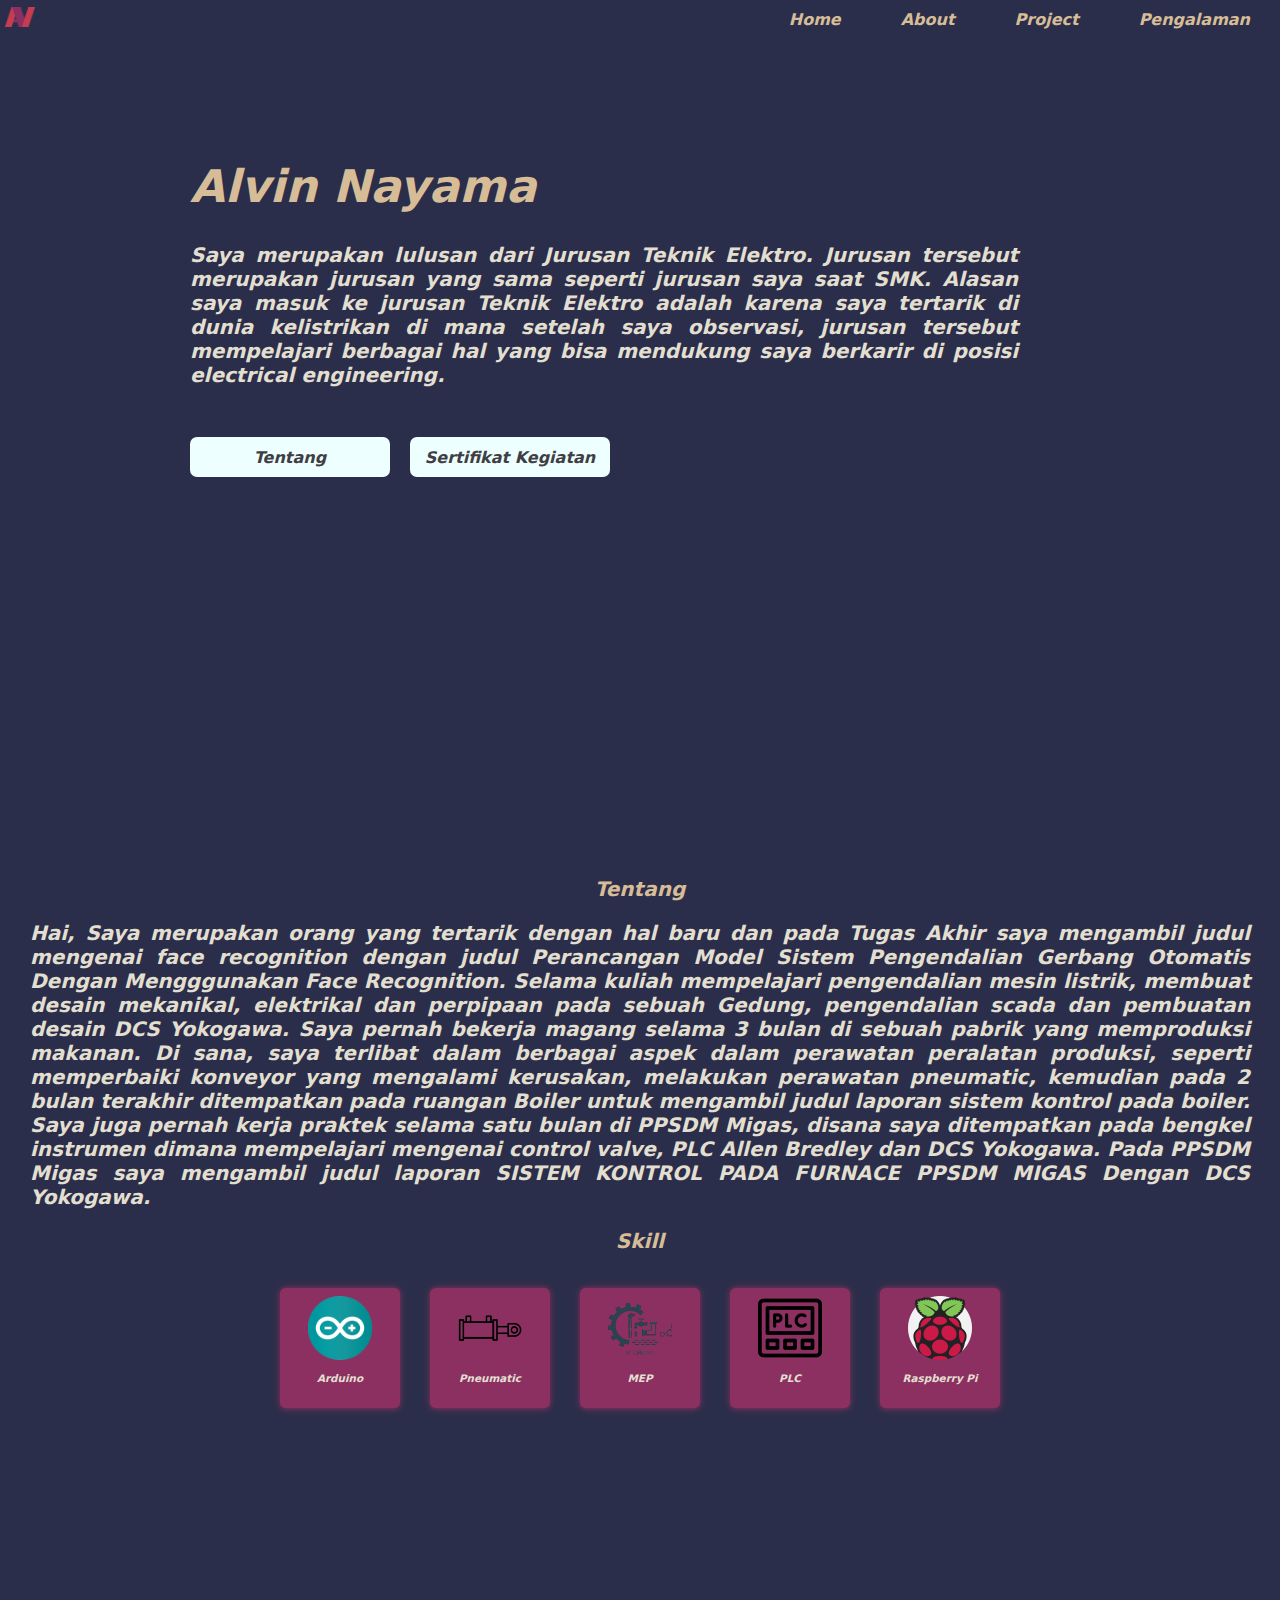
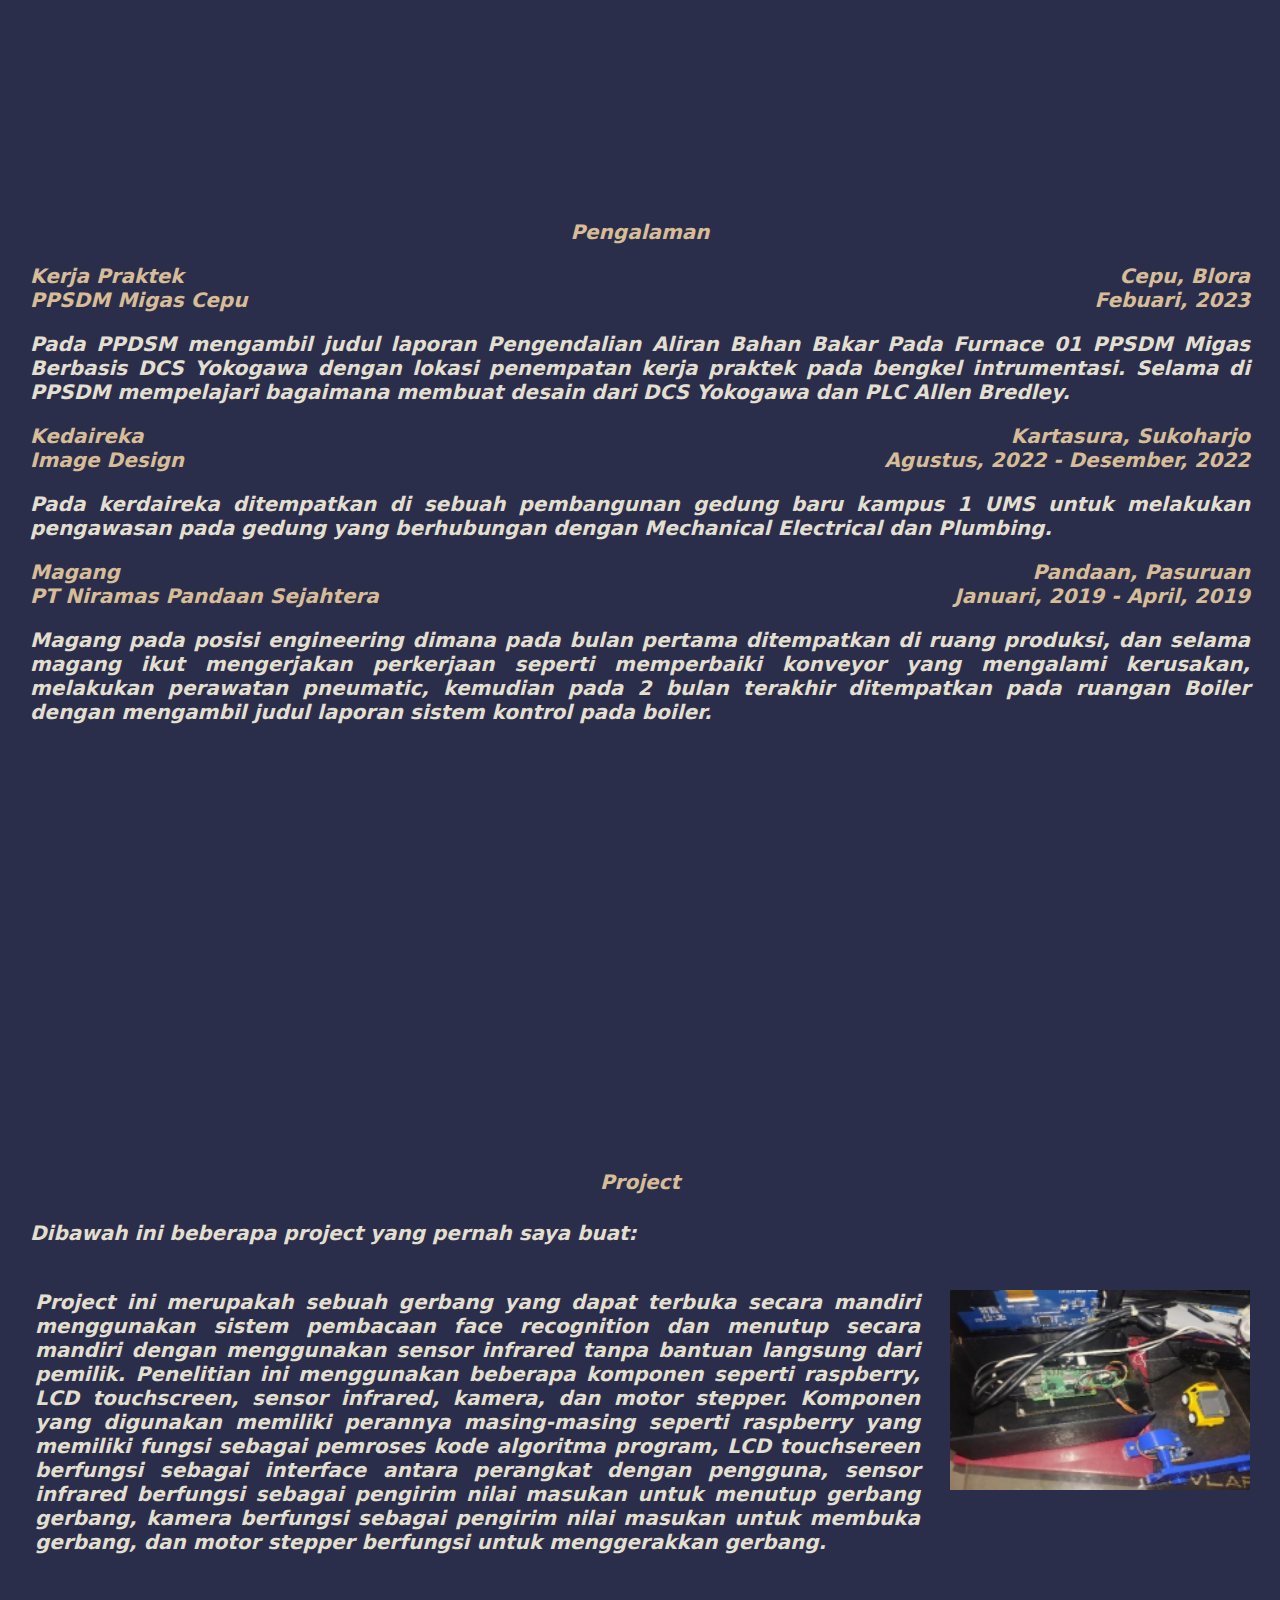
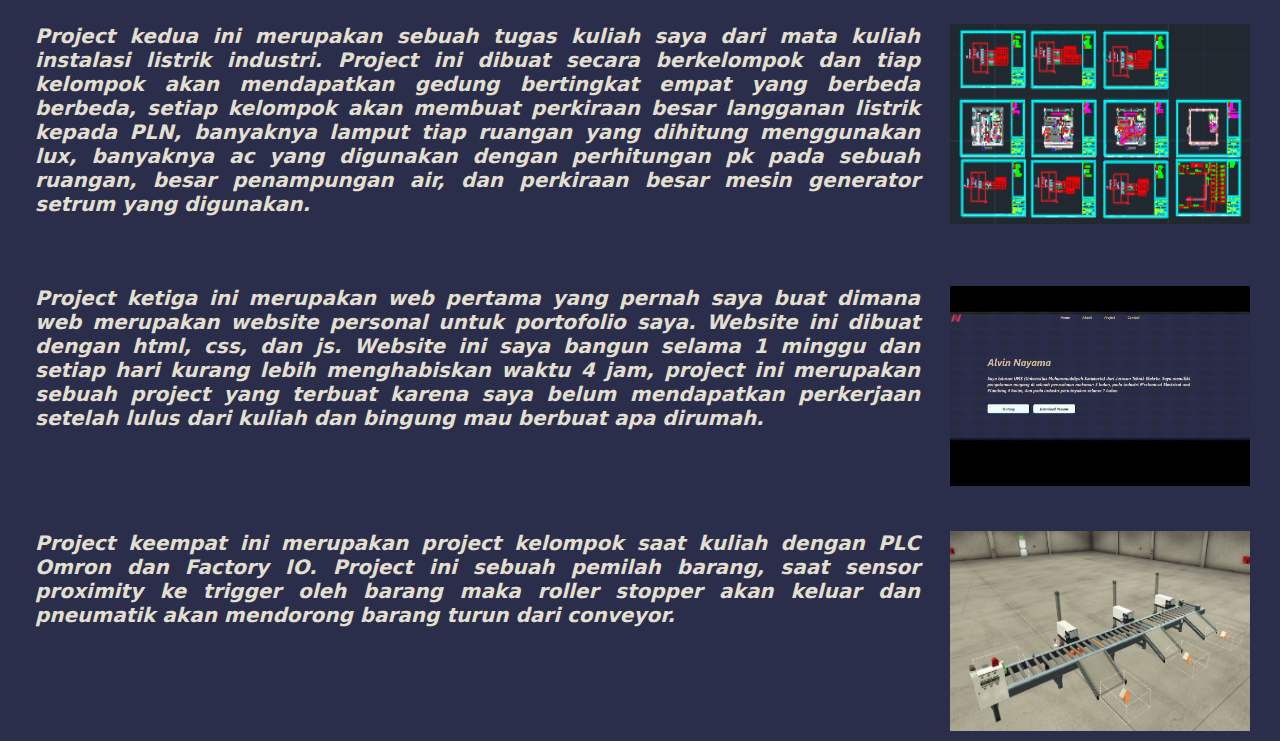
<file: index.html>
<!DOCTYPE html>
<html lang="en">
<head>
    <meta charset="UTF-8">
    <meta name="viewport" content="width=device-width, initial-scale=1.0">
    <link rel="icon" href="src/logo1.png" class="gambarlogo">
    <title>Alvin Nayama</title>
    <link rel="stylesheet" href="style.css">
</head>
<body>
    <nav class="navbar">
        <div class="container">
            <img src="src/logo1.png" alt="logo" class="gambarlogo">
            <ul class="nav-links">
                <li><a href="#home">Home</a></li>
                <li><a href="#about">About</a></li>
                <li><a href="#project">Project</a></li>
                <li><a href="#resume">Pengalaman</a></li>
            </ul>
            <div class="menu-toggle">☰</div>
        </div>
    </nav>
    <script src="scriptnav.js"></script>
    <div class="parent-container">
        <div id="home">
            <h1 class="awalan">Alvin Nayama</h1>
            <p class="deskrip">Saya merupakan lulusan dari Jurusan Teknik Elektro. Jurusan tersebut merupakan 
                jurusan yang sama seperti jurusan saya saat SMK. Alasan saya masuk ke jurusan Teknik Elektro 
                adalah karena saya tertarik di dunia kelistrikan di mana setelah saya observasi, 
                jurusan tersebut mempelajari berbagai hal yang bisa mendukung saya berkarir di posisi electrical 
                engineering.
            </p>
            <div class="button-container">
                <button class="button" onclick="location.href='#about';">Tentang</button>
                <button class="button" onclick="location.href='https://drive.google.com/drive/u/0/folders/1IouN8tKkUtdc05-qQC74VCHCn0dr87sU';">Sertifikat Kegiatan</button>
            </div>
        </div>
        <div id="about">
                    <h2 class="awalantentang">Tentang </h2>
                    <p class="deskriptentang">Hai, Saya merupakan orang yang tertarik dengan hal baru dan pada Tugas Akhir saya mengambil judul 
                        mengenai face recognition dengan judul Perancangan Model Sistem Pengendalian Gerbang Otomatis 
                        Dengan Mengggunakan Face Recognition. Selama kuliah mempelajari pengendalian mesin listrik, 
                        membuat desain mekanikal, elektrikal dan perpipaan pada sebuah Gedung, pengendalian scada dan 
                        pembuatan desain DCS Yokogawa. Saya pernah bekerja magang selama 3 bulan di sebuah pabrik yang 
                        memproduksi  makanan.  Di  sana,  saya  terlibat  dalam  berbagai  aspek  dalam  perawatan  peralatan 
                        produksi, seperti memperbaiki konveyor yang mengalami kerusakan, melakukan perawatan pneumatic, 
                        kemudian pada 2 bulan terakhir ditempatkan pada ruangan Boiler untuk mengambil judul laporan 
                        sistem kontrol pada boiler. Saya juga pernah kerja praktek selama satu bulan di PPSDM Migas, disana 
                        saya ditempatkan pada bengkel instrumen dimana mempelajari mengenai control valve, PLC Allen 
                        Bredley dan DCS Yokogawa. Pada PPSDM Migas saya mengambil judul laporan SISTEM KONTROL 
                        PADA FURNACE PPSDM MIGAS Dengan DCS Yokogawa.</p>
            <h3 class="awalantentang1">Skill</h3>
            <div class="icon-container">
                <div class="icon"><img src="src/arduino-logo-1.png"><p>Arduino</p></div>
                <div class="icon"><img src="src/pneumatik-removebg-preview.png"><p>Pneumatic</p></div>
                <div class="icon"><img src="src/plumbing-removebg-preview.png"><p>MEP</p></div>
                <div class="icon"><img src="src/plc.png"><p>PLC</p></div>
                <div class="icon"><img src="src/raspberry-pi.png"><p>Raspberry Pi</p></div>
            </div>
        </div>
        <div id="resume">
            <h6 class="awalanmagang">Pengalaman</h>
                <div class="magang-row">
                    <div class="magangtext">
                        <p class="lokasimagang">Kerja Praktek <br/> PPSDM Migas Cepu</p>
                    </div>
                    <div class="lokasimagang">
                        <p class="waktumagang">Cepu, Blora<br/>Febuari, 2023</p>
                    </div>
                </div>
                <p class="dekripmagang">Pada PPDSM mengambil judul laporan Pengendalian Aliran Bahan Bakar Pada Furnace 01 PPSDM Migas 
                    Berbasis DCS Yokogawa dengan lokasi penempatan kerja praktek pada bengkel intrumentasi. Selama di PPSDM 
                    mempelajari bagaimana membuat desain dari DCS Yokogawa dan PLC Allen Bredley.
                </p>
                <div class="magang-row">
                    <div class="magangtext">
                        <p class="lokasimagang">Kedaireka<br/>Image Design</p>
                    </div>
                    <div class="lokasimagang">
                        <p class="waktumagang">Kartasura, Sukoharjo<br/>Agustus, 2022 - Desember, 2022</p>
                    </div>
                </div>
                <p class="dekripmagang">Pada kerdaireka ditempatkan di sebuah pembangunan gedung baru kampus 1 UMS untuk melakukan pengawasan
                    pada gedung yang berhubungan dengan Mechanical Electrical dan Plumbing.
                    
                </p>
                <div class="magang-row">
                    <div class="magangtext">
                        <p class="lokasimagang">Magang<br/>PT Niramas Pandaan Sejahtera</p>
                    </div>
                    <div class="lokasimagang">
                        <p class="waktumagang">Pandaan, Pasuruan<br/>Januari, 2019 - April, 2019</p>
                    </div>
                </div>
                <p class="dekripmagang">Magang pada posisi engineering dimana pada bulan pertama ditempatkan di ruang produksi, dan selama magang 
                    ikut mengerjakan perkerjaan seperti memperbaiki konveyor yang mengalami kerusakan, melakukan perawatan 
                    pneumatic, kemudian pada 2 bulan terakhir ditempatkan pada ruangan Boiler dengan mengambil judul laporan 
                    sistem kontrol pada boiler.
                </p>
        </div>
        <div id="project">
            <h4 class="awalanproject">Project</h4>
            <p class="deskripproject">Dibawah ini beberapa project yang pernah saya buat:</p>
            <div class="project-row">
                <div class="project-text">
                    <p class="deskripproject">Project ini merupakah sebuah gerbang yang dapat terbuka secara mandiri menggunakan sistem
                        pembacaan face recognition dan menutup secara mandiri dengan menggunakan sensor
                        infrared tanpa bantuan langsung dari pemilik. Penelitian ini menggunakan beberapa
                        komponen seperti raspberry, LCD touchscreen, sensor infrared, kamera, dan motor
                        stepper. Komponen yang digunakan memiliki perannya masing-masing seperti raspberry
                        yang memiliki fungsi sebagai pemroses kode algoritma program, LCD touchsereen
                        berfungsi sebagai interface antara perangkat dengan pengguna, sensor infrared berfungsi
                        sebagai pengirim nilai masukan untuk menutup gerbang gerbang, kamera berfungsi
                        sebagai pengirim nilai masukan untuk membuka gerbang, dan motor stepper berfungsi
                        untuk menggerakkan gerbang.</p>
                </div>
                <div class="project-image">
                    <img src="src/project1.png" alt="nayama">
                    <a href="https://github.com/Nayama95/gerbang-rumah-otomatis-dengan-face-recognition-untuk-raspberrypi" class="image-button">Go to Github</a>
                </div>
            </div>
            <div class="project-row">
                <div class="project-text">
                    <p class="deskripproject">Project kedua ini merupakan sebuah tugas kuliah saya dari mata kuliah instalasi listrik industri.
                        Project ini dibuat secara berkelompok dan tiap kelompok akan mendapatkan gedung bertingkat empat yang berbeda berbeda,
                        setiap kelompok akan membuat perkiraan besar langganan listrik kepada PLN, banyaknya lamput tiap ruangan yang dihitung 
                        menggunakan lux, banyaknya ac yang digunakan dengan perhitungan pk pada sebuah ruangan, besar penampungan air, dan 
                        perkiraan besar mesin generator setrum yang digunakan.
                    </p>
                </div>
                <div class="project-image">
                    <img src="src/project2.png" alt="nayama">
                    <a href="https://drive.google.com/drive/folders/1caPjUAKCBwh4asPKEUfnqd4eqCvhF-Yp?usp=drive_link" class="image-button">Go to GDrive</a>
                </div>
            </div>
            <div class="project-row">
                <div class="project-text">
                    <p class="deskripproject">Project ketiga ini merupakan web pertama yang pernah saya buat dimana web
                        merupakan website personal untuk portofolio saya. Website ini dibuat dengan html, css, dan js. 
                        Website ini saya bangun selama 1 minggu dan setiap hari kurang lebih menghabiskan waktu 4 jam,
                        project ini merupakan sebuah project yang terbuat karena saya belum mendapatkan perkerjaan setelah 
                        lulus dari kuliah dan bingung mau berbuat apa dirumah.
                    </p>
                </div>
                <div class="project-image">
                    <img src="src/project3.gif" alt="nayama">
                    <a href="https://github.com/Nayama95/Nayama95.github.io" class="image-button">Go to Github</a>
                </div>
            </div>
            <div class="project-row">
                <div class="project-text">
                    <p class="deskripproject">Project keempat ini merupakan project kelompok saat kuliah dengan PLC Omron 
                        dan Factory IO. Project ini sebuah pemilah barang, saat sensor proximity ke trigger oleh barang maka
                        roller stopper akan keluar dan pneumatik akan mendorong barang turun dari conveyor.
                    </p>
                </div>
                <div class="project-image">
                    <img src="src/Gambar Factory IO.png" alt="nayama">
                    <a href="https://drive.google.com/drive/u/0/folders/1VJ0g9DcxWwxqR7lvA62DVUr6p_82RDRX" class="image-button">Go to GDrive</a>
                </div>
            </div>
        </div>

</body>
</html>
</file>
<file: style.css>
body {
    background-image: none;
    background-size: cover;
    background-position: center;
    background-repeat: no-repeat;
    margin: 0;
    padding: 0;
    background-color: #2B2E4A;
}
.parent-container{
    display: flex;
    flex-wrap: wrap;
    justify-content: space-around;
    padding: 10px;
    gap: 350px;
}
.gambarlogo{
    width: 30px;
    height: auto;
    margin-top: 7px;
    position: absolute;
    top: 0px;
    left: 5px;
}
.navbar {
    background-color: #2B2E4A;
    color: #D6BD98;
    width: 100%;
    height: auto;
    display: flex;
    justify-content: right;
    list-style: none;
    position: fixed;
    margin: 0;
    padding: 0;
    z-index: 1000;
}

.container {
    display: flex;
    justify-content: space-between;
    align-items: center;
}

.nav-links {
    list-style: none;
    display: flex;
    margin: 0;
    padding: 0;
}

.nav-links li {
    margin-left: 20px;
    margin: 0 15px;
    position: relative;
}

.nav-links a {
    color: #D6BD98;
    margin: 0 15px;
    font-size: 16px;
    font-style: italic;
    text-align: center;
    text-decoration: none;
    font-weight: bold;
    font-family:system-ui, -apple-system, BlinkMacSystemFont, 'Segoe UI', Roboto, Oxygen, Ubuntu, Cantarell, 'Open Sans', 'Helvetica Neue', sans-serif;
    padding: 10px 0;
    display: block;
}
.nav a::after {
    content: '';
    display: block;
    width: 0;
    height: 2px;
    background: #D6BD98;
    transition: width 0.3s;
    position: absolute;
    bottom: 0;
    left: 0;
}
.nav a:hover::after {
    width: 100%;
}
.menu-toggle {
    display: none;
    font-size: 24px;
    cursor: pointer;
    
}

/* halaman utama */

.awalan{
    color: #D6BD98;
    font-family: system-ui, -apple-system, BlinkMacSystemFont, 'Segoe UI', Roboto, Oxygen, Ubuntu, Cantarell, 'Open Sans', 'Helvetica Neue', sans-serif;
    font-weight: bold;
    font-style: italic;
    font-size: 45px;
    margin-top: 150px;
    margin-left: 180px;
}
.deskrip{
    color: #E2DFD0;
    font-family: system-ui, -apple-system, BlinkMacSystemFont, 'Segoe UI', Roboto, Oxygen, Ubuntu, Cantarell, 'Open Sans', 'Helvetica Neue', sans-serif;
    font-weight: bold;
    font-style: italic;
    text-align: justify;
    font-size: 20px;
    margin-left: 180px;
    margin-right: 20%;
}
.button-container {
    display: flex;
    margin-left: 180px;
    gap: 20px;
    margin-top: 50px;
}
.button {
    background-color: #EEFFFF; /* Warna awal */
    border: none;
    color: #403E44;
    height: 40px;
    width: 200px;
    font-size: 16px;
    font-style: italic;
    text-decoration: none;
    font-weight: bold;
    font-family:system-ui, -apple-system, BlinkMacSystemFont, 'Segoe UI', Roboto, Oxygen, Ubuntu, Cantarell, 'Open Sans', 'Helvetica Neue', sans-serif;
    transition: background-color 0.3s;
    border-radius: 7px;
}
.button:hover {
    background-color: #2B2E4A;
    color: #D6BD98; /* Warna saat hover */
}

/* halaman tentang */

.icon-container {
    display: flex;
    justify-content: center;
    width: 100%;
}

.icon {
    background: #8C3061;
    text-align: center;
    text-decoration: none;
    font-style: italic;
    color: #E2DFD0;
    font-weight: bold;
    font-size: 13px;
    font-family: system-ui, -apple-system, BlinkMacSystemFont, 'Segoe UI', Roboto, Oxygen, Ubuntu, Cantarell, 'Open Sans', 'Helvetica Neue', sans-serif;
    width: 150px;
    height: 150px;
    border-radius: 7px;
    cursor: default;
    box-shadow: #8C3061 0px 1px 8px 0px;
    transition: all 0.3s ease-in-out;
}

.icon:hover {
    transform: scale(1);
}

.icon-container .icon:not(:hover) {
    transform: scale(0.8);
}

.icon img{
    transition: none;
    min-width: none;
    margin-top: 10px;
    width: 80px;
    height: 80px;
}

.awalantentang{
    color: #D6BD98;
    font-family: system-ui, -apple-system, BlinkMacSystemFont, 'Segoe UI', Roboto, Oxygen, Ubuntu, Cantarell, 'Open Sans', 'Helvetica Neue', sans-serif;
    font-weight: bold;
    font-style: italic;
    font-size: 20px;
    text-align: center;
    margin-top: 50px;
}
.awalantentang1{
    color: #D6BD98;
    font-family: system-ui, -apple-system, BlinkMacSystemFont, 'Segoe UI', Roboto, Oxygen, Ubuntu, Cantarell, 'Open Sans', 'Helvetica Neue', sans-serif;
    font-weight: bold;
    font-style: italic;
    font-size: 20px;
    text-align: center;
}
.deskriptentang{
    color: #E2DFD0;
    font-family: system-ui, -apple-system, BlinkMacSystemFont, 'Segoe UI', Roboto, Oxygen, Ubuntu, Cantarell, 'Open Sans', 'Helvetica Neue', sans-serif;
    font-weight: bold;
    font-style: italic;
    font-size: 20px;
    text-align: justify;
    margin-left: 20px;
    margin-right: 20px;
}


/* halaman project */

.awalanproject{
    color: #D6BD98;
    font-family: system-ui, -apple-system, BlinkMacSystemFont, 'Segoe UI', Roboto, Oxygen, Ubuntu, Cantarell, 'Open Sans', 'Helvetica Neue', sans-serif;
    font-weight: bold;
    font-style: italic;
    font-size: 20px;
    text-align: center;
    margin-top: 50px;
}

.deskripproject{
    color: #E2DFD0;
    text-align: justify;
    font-family: system-ui, -apple-system, BlinkMacSystemFont, 'Segoe UI', Roboto, Oxygen, Ubuntu, Cantarell, 'Open Sans', 'Helvetica Neue', sans-serif;
    font-weight: bold;
    font-style: italic;
    font-size: 20px;
    margin-left: 20px;
    margin-right: 20px;
}
.project-row {
    margin-top: 20px;
    display: flex;
    gap: 5px;
    justify-content: center;
} 
.project-text {
    flex: 1;
    padding: 5px;
}
.project-image {
    position: relative;
    display: inline-block;
    margin-right: 20px;
}

.project-image img {
    display: block;
    margin-top: 25px;
    width: 300px;
    height: 200px;
}

.image-button {
    display: none;
    position: absolute;
    top: 50%;
    left: 50%;
    transform: translate(-50%, -50%);
    padding: 10px 20px;
    background-color: #2B2E4A;
    text-decoration: none;
    border-radius: 5px;
    font-family: 'Segoe UI', Tahoma, Geneva, Verdana, sans-serif;
    font-weight: bold;
    font-style: italic;
    color: #E2DFD0;
    font-size: 16px;
}

.project-image:hover .image-button {
    display: block;

}

.awalanmagang{
    font-size: 20px;
    font-family: system-ui, -apple-system, BlinkMacSystemFont, 'Segoe UI', Roboto, Oxygen, Ubuntu, Cantarell, 'Open Sans', 'Helvetica Neue', sans-serif;
    font-style: italic;
    font-weight: bold;
    color: #D6BD98;
    text-align: center;
}
.magang-row{
    display: grid;
    grid-template-columns: repeat(2, 10fr);
    grid-template-rows: repeat(0, 0fr);
}
.lokasimagang{
    color: #D6BD98;
    font-size: 20px;
    font-weight: bold;
    text-align: left;
    margin-left: 20px;
}
.waktumagang{
    text-align: right;
    margin-right: 20px;
}
.dekripmagang{
    color: #E2DFD0;
    text-align: justify;
    font-size: 20px;
    margin: auto;
    margin-left: 20px;
    margin-right: 20px;
}

/* halaman contact */

.awalancontact{
    color: #D6BD98;
    font-family: system-ui, -apple-system, BlinkMacSystemFont, 'Segoe UI', Roboto, Oxygen, Ubuntu, Cantarell, 'Open Sans', 'Helvetica Neue', sans-serif;
    font-weight: bold;
    font-style: italic;
    font-size: 20px;
    text-align: center;
}
form {
    display: grid;
    justify-content: center; /* Mengatur posisi horizontal */
    align-items: center; /* Mengatur posisi vertikal */
    height: 100px; /* Mengatur tinggi halaman penuh */
    margin: 0; /* Menghilangkan margin default */
    margin-bottom: 400px;
}
form button {
    width: 100%;
    padding: 10px;
    background-color: #C9FFF5;
    font-family: 'Segoe UI', Tahoma, Geneva, Verdana, sans-serif;
    font-weight: bold;
    font-style: italic;
    color: #403E44;
    font-size: 16px;
    border: none;
    border-radius: 5px;
    cursor: pointer;
    transition: background-color 0.3s;
}
form button:hover {
    background-color: #2B2E4A;
    color: #D6BD98; /* Warna saat hover */
}
textarea {
    resize: vertical; /* Hanya bisa diubah ukurannya ke kanan */
    background-color: #F6D6D6;
    width: 500px; /* Lebar textarea */
    height: 180px; /* Tinggi textarea */
    border-radius: 8px;
    font-family: 'Segoe UI', Tahoma, Geneva, Verdana, sans-serif;
    font-weight: bold;
    font-style: italic;
    color: #000000;
    font-size: 16px;
}
.inputemail{
    background-color: #A1EEBD;
    width: 500px; /* Lebar textarea */
    height: 30px; /* Tinggi textarea */
    border-radius: 10px;
    font-family: 'Segoe UI', Tahoma, Geneva, Verdana, sans-serif;
    font-weight: bold;
    font-style: italic;
    color: #000000;
    font-size: 16px;
}
.inputpesan{
    background-color: #F6F7C4;
    width: 500px; /* Lebar textarea */
    height: 30px; /* Tinggi textarea */
    border-radius: 10px;
    font-family: 'Segoe UI', Tahoma, Geneva, Verdana, sans-serif;
    font-weight: bold;
    font-style: italic;
    color: #000000;
    font-size: 16px;
}

/*pdf*/

.pdf{
    margin-top: 100px;
}

@media (max-width: 768px) {
    .nav-links {
        display: none;
        flex-direction: column;
        width: 100%;
    }

    .nav-links.active {
        display: flex;
    }

    .menu-toggle {
        display: block;
    }
    .parent-container{
        display: flex;
        flex-wrap: wrap;
        justify-content: space-around;
        padding: 10px;
        gap: 350px;
    }

    /* halaman utama */

    .awalan{
        color: #D6BD98;
        font-family: system-ui, -apple-system, BlinkMacSystemFont, 'Segoe UI', Roboto, Oxygen, Ubuntu, Cantarell, 'Open Sans', 'Helvetica Neue', sans-serif;
        font-weight: bold;
        font-style: italic;
        font-size: 25px;
        margin-top: 150px;
        margin-left: 30px;
    }
    .deskrip{
        color: #E2DFD0;
        font-family: system-ui, -apple-system, BlinkMacSystemFont, 'Segoe UI', Roboto, Oxygen, Ubuntu, Cantarell, 'Open Sans', 'Helvetica Neue', sans-serif;
        font-weight: bold;
        font-style: italic;
        text-align: justify;
        font-size: 15px;
        margin-left: 30px;
        margin-right: 20%;
    }
    .button-container {
        display: flex;
        margin-left: 30px;
        gap: 20px;
        margin-top: 0px;
    }
    .button {
        background-color: #EEFFFF; /* Warna awal */
        border: none;
        color: #403E44;
        height: 20px;
        width: 100px;
        font-size: 10px;
        font-style: italic;
        text-decoration: none;
        font-weight: bold;
        font-family:system-ui, -apple-system, BlinkMacSystemFont, 'Segoe UI', Roboto, Oxygen, Ubuntu, Cantarell, 'Open Sans', 'Helvetica Neue', sans-serif;
        transition: background-color 0.3s;
        border-radius: 7px;
    }
    .button:hover {
        background-color: #2B2E4A;
        color: #D6BD98; /* Warna saat hover */
    }

    /* halaman tentang */

    .profil-row {
        margin-top: 20px;
        display: grid;
        gap: 50px;
    } 
    .profil-text {
        width: 90%;
        margin-left: 20px;
        margin-right: 20px;
    }
    .profil-image {
        margin-top: 25px;
    }
    .fotonayama{
        margin-right: 20px;
        width: 300px;
        height: 300px;
    }

    .icon-container {
        display: grid;
        grid-template-columns: repeat(3, 0fr);
        grid-template-rows: repeat(2, 0fr);
        justify-content: center;
        width: 100%;
    }

    .icon {
        background: #8C3061;
        text-align: center;
        text-decoration: none;
        font-style: italic;
        color: #E2DFD0;
        font-weight: bold;
        font-size: 13px;
        font-family: system-ui, -apple-system, BlinkMacSystemFont, 'Segoe UI', Roboto, Oxygen, Ubuntu, Cantarell, 'Open Sans', 'Helvetica Neue', sans-serif;
        width: 100px;
        height: 100px;
        border-radius: 7px;
        cursor: default;
        box-shadow: #8C3061 0px 1px 8px 0px;
        transition: all 0.3s ease-in-out;
    }

    .icon:hover {
        transform: scale(1);
    }

    .icon-container .icon:not(:hover) {
        transform: scale(0.8);
    }

    .icon img{
        transition: none;
        min-width: none;
        margin-top: 10px;
        width: 50px;
        height: 50px;
    }

    .awalantentang{
        color: #D6BD98;
        font-family: system-ui, -apple-system, BlinkMacSystemFont, 'Segoe UI', Roboto, Oxygen, Ubuntu, Cantarell, 'Open Sans', 'Helvetica Neue', sans-serif;
        font-weight: bold;
        font-style: italic;
        font-size: 20px;
        text-align: center;
    }
    .awalantentang1{
        color: #D6BD98;
        font-family: system-ui, -apple-system, BlinkMacSystemFont, 'Segoe UI', Roboto, Oxygen, Ubuntu, Cantarell, 'Open Sans', 'Helvetica Neue', sans-serif;
        font-weight: bold;
        font-style: italic;
        font-size: 20px;
        text-align: center;
        flex: 1;
    }
    .deskriptentang{
        color: #E2DFD0;
        font-family: system-ui, -apple-system, BlinkMacSystemFont, 'Segoe UI', Roboto, Oxygen, Ubuntu, Cantarell, 'Open Sans', 'Helvetica Neue', sans-serif;
        font-weight: bold;
        font-style: italic;
        font-size: 15px;
        text-align: justify;
    }

    /* halaman project */

    .awalanproject{
        color: #D6BD98;
        font-family: system-ui, -apple-system, BlinkMacSystemFont, 'Segoe UI', Roboto, Oxygen, Ubuntu, Cantarell, 'Open Sans', 'Helvetica Neue', sans-serif;
        font-weight: bold;
        font-style: italic;
        font-size: 20px;
        text-align: center;
    }

    .deskripproject{
        color: #E2DFD0;
        text-align: justify;
        font-family: system-ui, -apple-system, BlinkMacSystemFont, 'Segoe UI', Roboto, Oxygen, Ubuntu, Cantarell, 'Open Sans', 'Helvetica Neue', sans-serif;
        font-weight: bold;
        font-style: italic;
        font-size: 15px;
        margin-left: 20px;
        margin-right: 20px;
    }

    .project-row {
        margin-top: 20px;
        display: grid;
        gap: 200px;
    } 
    .project-text {
        flex: 1;
        padding: 5px;
    }
    .project-image {
        position: relative;
        display: inline-block;
        margin-right: 20px;
    }
    
    .project-image img {
        display: block;
        position: absolute;
        top: 50%;
        left: 52%;
        transform: translate(-50%, -140%);
        margin-top: 0px;
        width: 250px;
        height: 150px;
    }
    
    .image-button {
        display: none;
        position: absolute;
        top: 50%;
        left: 50%;
        transform: translate(-40%, -370%);
        padding: 10px 20px;
        background-color: #2B2E4A;
        text-decoration: none;
        border-radius: 5px;
        font-family: 'Segoe UI', Tahoma, Geneva, Verdana, sans-serif;
        font-weight: bold;
        font-style: italic;
        color: #E2DFD0;
        font-size: 16px;
    }
    
    .project-image:hover .image-button {
        display: block;
    
    }
    .awalanmagang{
        font-size: 20px;
        font-family: system-ui, -apple-system, BlinkMacSystemFont, 'Segoe UI', Roboto, Oxygen, Ubuntu, Cantarell, 'Open Sans', 'Helvetica Neue', sans-serif;
        font-style: italic;
        font-weight: bold;
        color: #D6BD98;
        text-align: center;
    }
    .magang-row{
        display: grid;
        grid-template-columns: repeat(2, 10fr);
        grid-template-rows: repeat(0, 0fr);
    }
    .lokasimagang{
        color: #D6BD98;
        font-size: 9px;
        font-weight: bold;
        text-align: left;
        margin-left: 20px;
    }
    .waktumagang{
        text-align: right;
        margin-right: 20px;
    }
    .dekripmagang{
        color: #E2DFD0;
        text-align: justify;
        font-size: 9px;
        margin: auto;
        margin-left: 20px;
        margin-right: 20px;
    }
    /* halaman contact */

    form {
        display: grid;
        justify-content: center; /* Mengatur posisi horizontal */
        align-items: center; /* Mengatur posisi vertikal */
        height: 100px; /* Mengatur tinggi halaman penuh */
        margin: 0; /* Menghilangkan margin default */
        margin-bottom: 400px;
    }
    form button {
        width: 100%;
        padding: 10px;
        background-color: #C9FFF5;
        font-family: 'Segoe UI', Tahoma, Geneva, Verdana, sans-serif;
        font-weight: bold;
        font-style: italic;
        color: #403E44;
        font-size: 16px;
        border: none;
        border-radius: 5px;
        cursor: pointer;
        transition: background-color 0.3s;
    }
    form button:hover {
        background-color: #2B2E4A;
        color: #D6BD98; /* Warna saat hover */
    }
    textarea {
        resize: vertical; /* Hanya bisa diubah ukurannya ke kanan */
        background-color: #F6D6D6;
        width: 300px; /* Lebar textarea */
        height: 180px; /* Tinggi textarea */
        border-radius: 8px;
        font-family: 'Segoe UI', Tahoma, Geneva, Verdana, sans-serif;
        font-weight: bold;
        font-style: italic;
        color: #000000;
        font-size: 16px;
    }
    .inputemail{
        background-color: #A1EEBD;
        width: 300px; /* Lebar textarea */
        height: 30px; /* Tinggi textarea */
        border-radius: 10px;
        font-family: 'Segoe UI', Tahoma, Geneva, Verdana, sans-serif;
        font-weight: bold;
        font-style: italic;
        color: #000000;
        font-size: 16px;
    }
    .inputpesan{
        background-color: #F6F7C4;
        width: 300px; /* Lebar textarea */
        height: 30px; /* Tinggi textarea */
        border-radius: 10px;
        font-family: 'Segoe UI', Tahoma, Geneva, Verdana, sans-serif;
        font-weight: bold;
        font-style: italic;
        color: #000000;
        font-size: 16px;
    }

}
</file>
